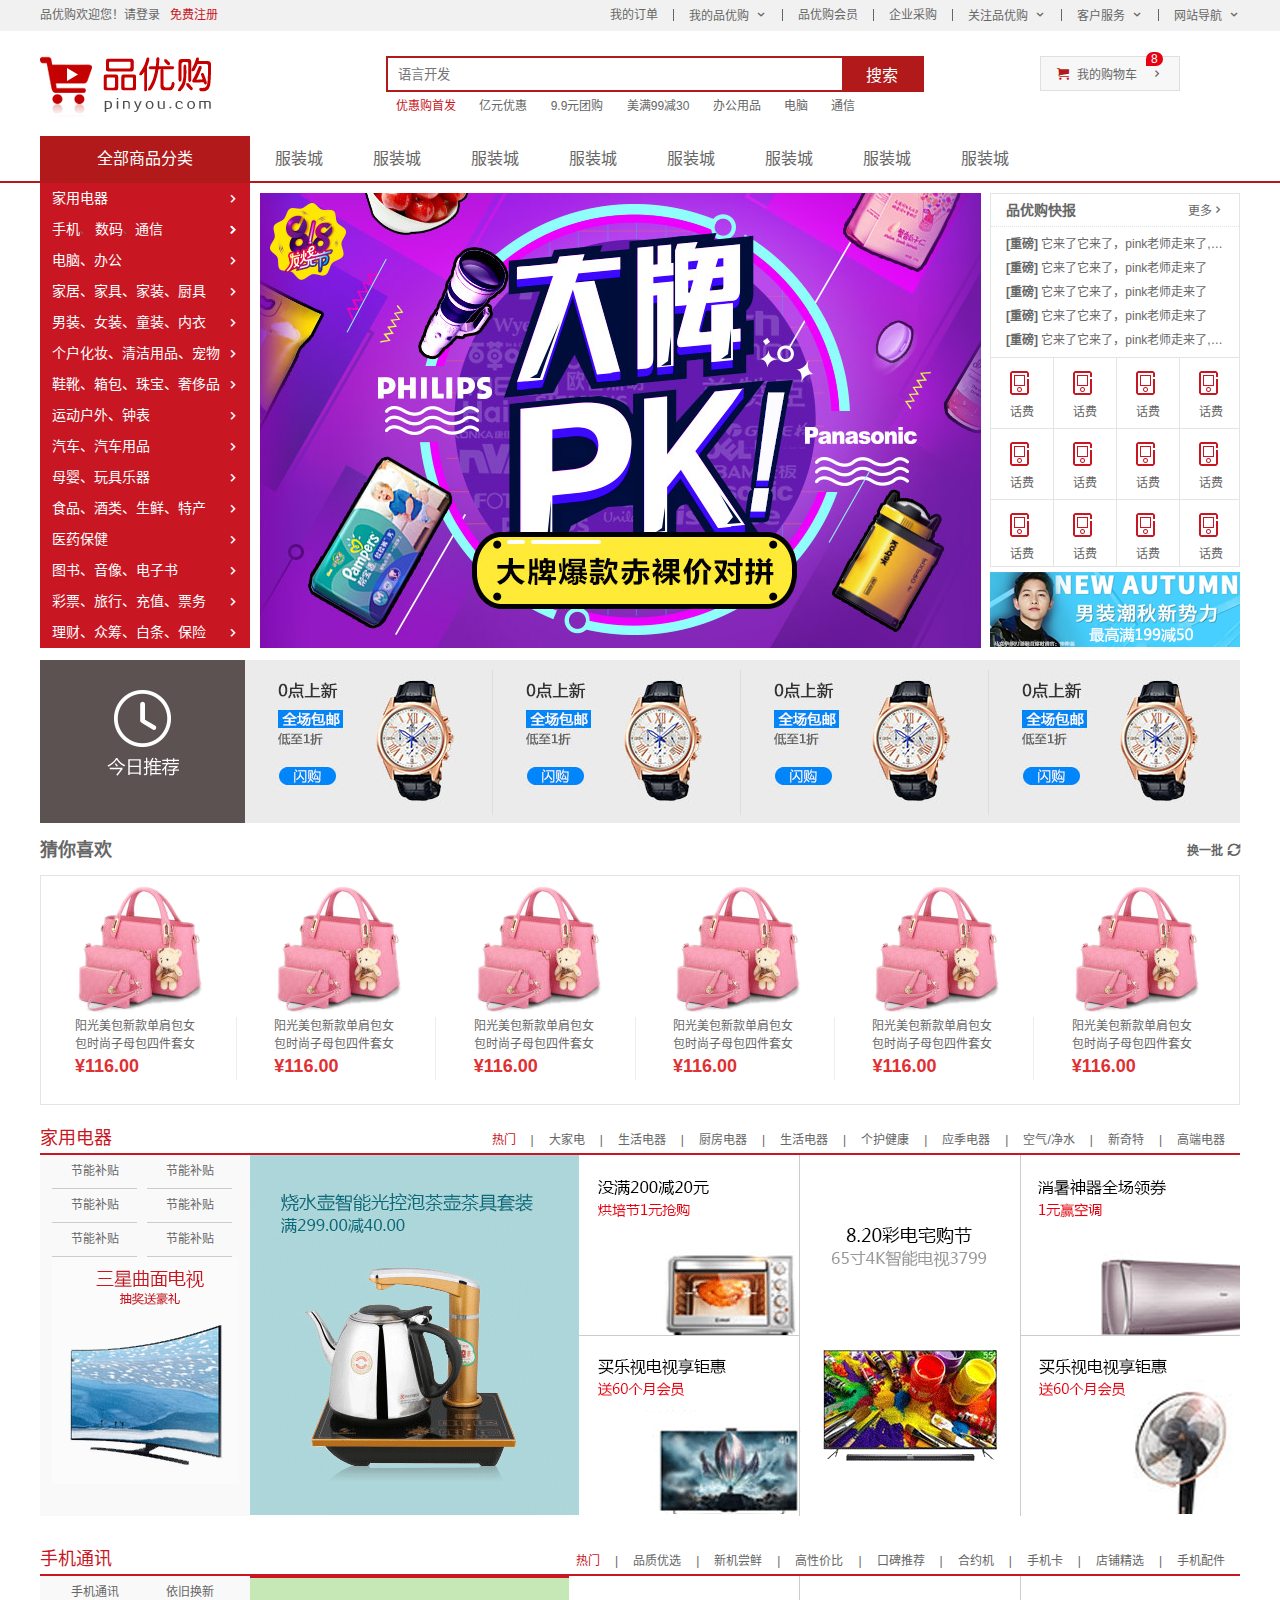
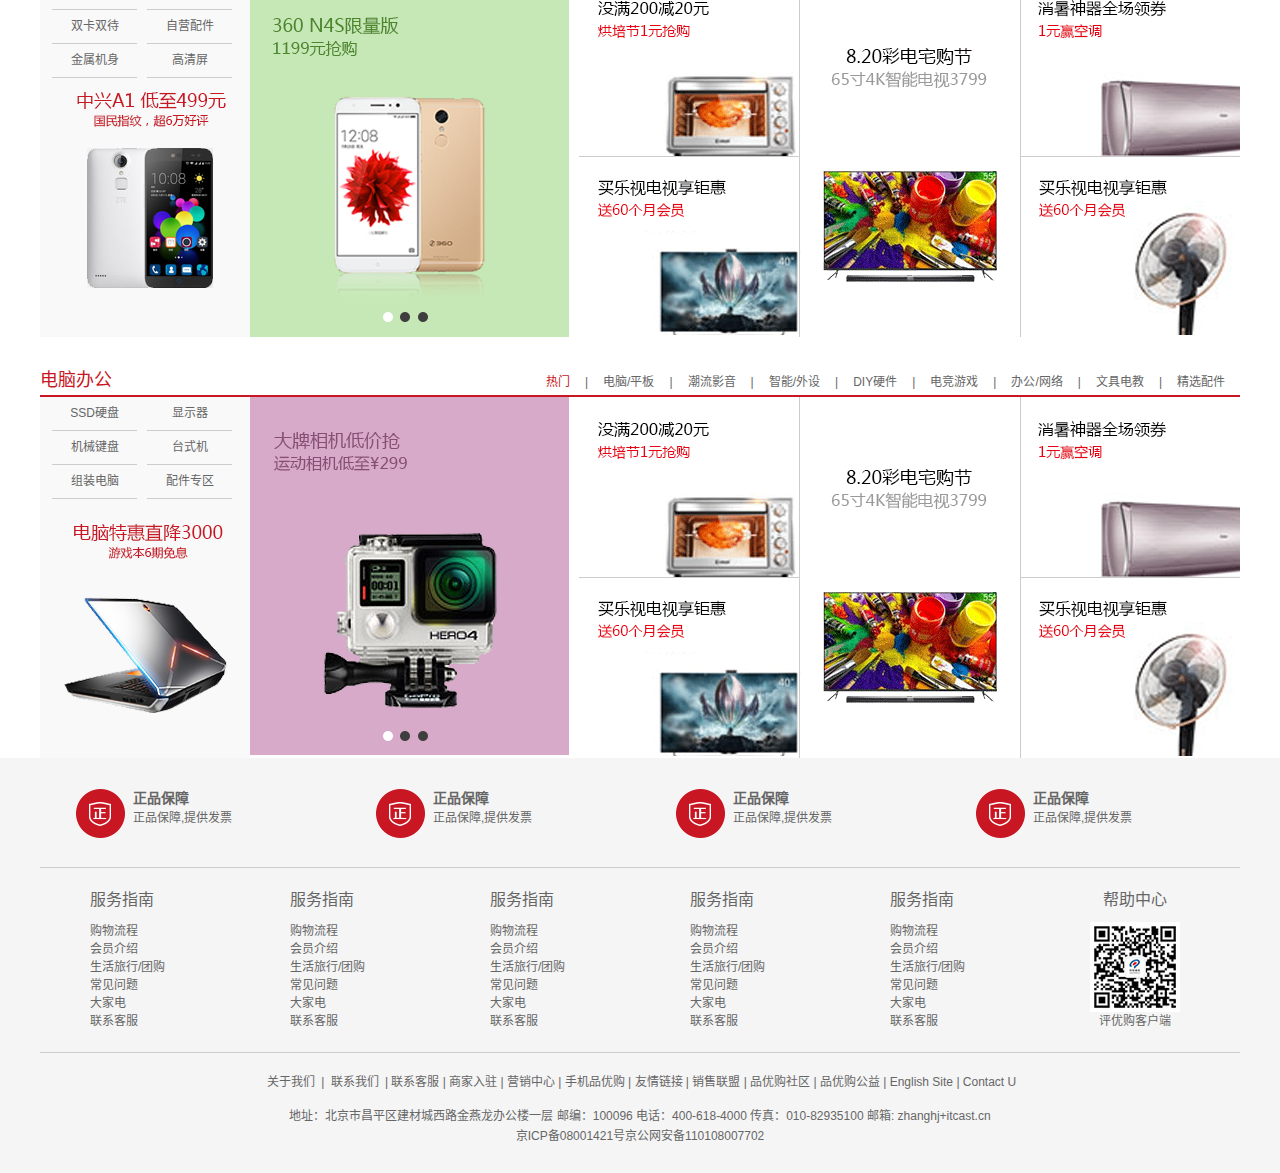
<file: index.html>
<!DOCTYPE html>
<html lang="zh-CN">

<head>
    <meta charset="UTF-8">
    <meta http-equiv="X-UA-Compatible" content="IE=edge">
    <meta name="viewport" content="width=device-width, initial-scale=1.0">
    <title>品优购商城-综合网购首选-正品低价、品质保障、配送及时、轻松购物！</title>
    <!--网站说明-->
    <meta name="description" content="品优购商城-专业的综合网上购物商城,销售家电、数码通讯、电脑、家居百货、服装服饰、母婴、图书、食品等数万个品牌优质商品.便捷、诚信的服务，为您提供愉悦的网上购物体验!" />
    <!--关键字-->
    <meta name="keywords" content="网上购物,网上商城,手机,笔记本,电脑,MP3,CD,VCD,DV,相机,数码,配件,手表,存储卡,京东" />

    <!-- 引入favicon图标 -->
    <link rel="shortcut icon" href="favicon.ico" />
    <!--引入初始化样式文件-->
    <link rel="stylesheet" href="css/base.css">
    <!-- 引入我们公共的样式文件 -->
    <link rel="stylesheet" href="css/common.css">
    <!-- 引入我们index的样式文件 -->
    <link rel="stylesheet" href="css/index.css">
</head>

<body>
    <!-- 快捷导航模块 start -->
    <section class="shortcut">
        <div class="w">
            <div class="fl">
                <ul>
                    <li>品优购欢迎您！</li>
                    <li>
                        <a href="#">请登录</a> &nbsp; <a href="register.html" class="style_red">免费注册</a>
                    </li>
                </ul>
            </div>
            <div class="fr">
                <ul>
                    <li>我的订单</li>
                    <li></li>
                    <li class="arrow-icon">我的品优购</li>
                    <li></li>
                    <li>品优购会员</li>
                    <li></li>
                    <li>企业采购</li>
                    <li></li>
                    <li class="arrow-icon">关注品优购</li>
                    <li></li>
                    <li class="arrow-icon">客户服务</li>
                    <li></li>
                    <li class="arrow-icon">网站导航</li>
                </ul>
            </div>
        </div>
    </section>
    <!-- 快捷导航模块 end -->
    <!--header头部模块制作 start-->
    <div class="header w">
        <!--logo模块-->
        <div class="logo">
            <h1>
                <a href="index.html" title="品优购商城">品优购商城</a>
            </h1>
        </div>
        <!--search搜索模块-->
        <div class="search">
            <input type="search" name="" id="" placeholder="语言开发">
            <button>搜索</button>
        </div>
        <!--hotwords模块-->
        <div class="hotwords">
            <a href="#" class="style_red">优惠购首发</a>
            <a href="#">亿元优惠</a>
            <a href="#">9.9元团购</a>
            <a href="#">美满99减30</a>
            <a href="#">办公用品</a>
            <a href="#">电脑</a>
            <a href="#">通信</a>
        </div>
        <!--shopcar模块-->
        <div class="shopcar">
            我的购物车
            <i class="count">8</i>
        </div>
    </div>
    <!--header头部模块制作 end-->
    <!-- nav模块制作 start -->
    <nav class="nav">
        <div class="w">
            <div class="dropdown">
                <div class="dt">全部商品分类</div>
                <div class="dd">
                    <ul>
                        <li><a href="#">家用电器</a> </li>
                        <li><a href="list.html">手机</a>、 <a href="#">数码</a>、<a href="#">通信</a> </li>
                        <li><a href="#">电脑、办公</a> </li>
                        <li><a href="#">家居、家具、家装、厨具</a> </li>
                        <li><a href="#">男装、女装、童装、内衣</a> </li>
                        <li><a href="#">个户化妆、清洁用品、宠物</a> </li>
                        <li><a href="#">鞋靴、箱包、珠宝、奢侈品</a> </li>
                        <li><a href="#">运动户外、钟表</a> </li>
                        <li><a href="#">汽车、汽车用品</a> </li>
                        <li><a href="#">母婴、玩具乐器</a> </li>
                        <li><a href="#">食品、酒类、生鲜、特产</a> </li>
                        <li><a href="#">医药保健</a> </li>
                        <li><a href="#">图书、音像、电子书</a> </li>
                        <li><a href="#">彩票、旅行、充值、票务</a> </li>
                        <li><a href="#">理财、众筹、白条、保险</a> </li>
                    </ul>
                </div>
            </div>
            <div class="navitems">
                <ul>
                    <li><a href="#">服装城</a></li>
                    <li><a href="#">服装城</a></li>
                    <li><a href="#">服装城</a></li>
                    <li><a href="#">服装城</a></li>
                    <li><a href="#">服装城</a></li>
                    <li><a href="#">服装城</a></li>
                    <li><a href="#">服装城</a></li>
                    <li><a href="#">服装城</a></li>
                </ul>
            </div>
        </div>
    </nav>
    <!-- nav模块制作 end -->
    <!-- 首页专属main模块制作 start -->
    <div class="w">
        <div class="main">
            <div class="focus">
                <ul>
                    <li><img src="upload/focus1.png" alt=""></li>
                </ul>
            </div>
            <div class="newsflash">
                <div class="news">
                    <div class="news-hd">
                        <h5>品优购快报</h5>
                        <a href="#" class="more">更多</a>
                    </div>
                    <div class="news-bd">
                        <ul>
                            <li><a href="#"><strong>[重磅]</strong> 它来了它来了，pink老师走来了, 它是谁？</a></li>
                            <li><a href="#"><strong>[重磅]</strong> 它来了它来了，pink老师走来了</a></li>
                            <li><a href="#"><strong>[重磅]</strong> 它来了它来了，pink老师走来了</a></li>
                            <li><a href="#"><strong>[重磅]</strong> 它来了它来了，pink老师走来了</a></li>
                            <li><a href="#"><strong>[重磅]</strong> 它来了它来了，pink老师走来了, 它是谁？</a></li>
                        </ul>
                    </div>
                </div>
                <div class="lifeservice">
                    <ul>
                        <li>
                            <i></i>
                            <p>话费</p>
                        </li>
                        <li>
                            <i></i>
                            <p>话费</p>
                        </li>
                        <li>
                            <i></i>
                            <p>话费</p>
                        </li>
                        <li>
                            <i></i>
                            <p>话费</p>
                        </li>
                        <li>
                            <i></i>
                            <p>话费</p>
                        </li>
                        <li>
                            <i></i>
                            <p>话费</p>
                        </li>
                        <li>
                            <i></i>
                            <p>话费</p>
                        </li>
                        <li>
                            <i></i>
                            <p>话费</p>
                        </li>
                        <li>
                            <i></i>
                            <p>话费</p>
                        </li>
                        <li>
                            <i></i>
                            <p>话费</p>
                        </li>
                        <li>
                            <i></i>
                            <p>话费</p>
                        </li>
                        <li>
                            <i></i>
                            <p>话费</p>
                        </li>
                    </ul>
                </div>
                <div class="bargain">
                    <img src="upload/bargain.png" alt="">
                </div>
            </div>
        </div>
    </div>
    <!-- 首页专属main模块制作 start -->
    <!-- 推荐模块 start-->
    <div class="w recom">
        <div class="recom_hd">
            <img src="images/recom.png" alt="">
        </div>
        <div class="recom_bd">
            <ul>
                <li><img src="upload/recom_03.jpg" alt=""></li>
                <li><img src="upload/recom_03.jpg" alt=""></li>
                <li><img src="upload/recom_03.jpg" alt=""></li>
                <li><img src="upload/recom_03.jpg" alt=""></li>
            </ul>
        </div>
    </div>
    <!-- 推荐模块 end-->
    <!-- 猜你喜欢模块 start-->
    <div class="w guess">
        <div class="guess_hd">
            <h2>猜你喜欢</h2>
            <a href="#">换一批</a>
        </div>
        <div class="guess_bd">
            <ul>
                <li>
                    <img src="upload/like1.png" alt="">
                    <div class="like_text">
                        阳光美包新款单肩包女 <br> 包时尚子母包四件套女 <br>
                        <span>¥116.00</span>
                    </div>
                </li>
                <li>
                    <img src="upload/like1.png" alt="">
                    <div class="like_text">
                        阳光美包新款单肩包女 <br> 包时尚子母包四件套女 <br>
                        <span>¥116.00</span>
                    </div>
                </li>
                <li>
                    <img src="upload/like1.png" alt="">
                    <div class="like_text">
                        阳光美包新款单肩包女 <br> 包时尚子母包四件套女 <br>
                        <span>¥116.00</span>
                    </div>
                </li>
                <li>
                    <img src="upload/like1.png" alt="">
                    <div class="like_text">
                        阳光美包新款单肩包女 <br> 包时尚子母包四件套女 <br>
                        <span>¥116.00</span>
                    </div>
                </li>
                <li>
                    <img src="upload/like1.png" alt="">
                    <div class="like_text">
                        阳光美包新款单肩包女 <br> 包时尚子母包四件套女 <br>
                        <span>¥116.00</span>
                    </div>
                </li>
                <li>
                    <img src="upload/like1.png" alt="">
                    <div class="like_text">
                        阳光美包新款单肩包女 <br> 包时尚子母包四件套女 <br>
                        <span>¥116.00</span>
                    </div>
                </li>
            </ul>
        </div>
    </div>
    <!-- 猜你喜欢模块 end-->
    <!-- 楼层区域制作start -->
    <div class="floor">
        <!-- 1楼家用电器楼层 -->
        <div class="w jiadian">
            <div class="box_hd">
                <h3>家用电器</h3>
                <div class="tab_list">
                    <ul>
                        <li><a href="#" class="style_red">热门</a>|</li>
                        <li><a href="#">大家电</a>|</li>
                        <li><a href="#">生活电器</a>|</li>
                        <li><a href="#">厨房电器</a>|</li>
                        <li><a href="#">生活电器</a>|</li>
                        <li><a href="#">个护健康</a>|</li>
                        <li><a href="#">应季电器</a>|</li>
                        <li><a href="#">空气/净水</a>|</li>
                        <li><a href="#">新奇特</a>|</li>
                        <li><a href="#"> 高端电器</a></li>
                    </ul>
                </div>
            </div>
            <div class="box_bd">
                <div class="tab_content">
                    <div class="tab_list_item">
                        <div class="col_210">
                            <ul>
                                <li><a href="#">节能补贴</a></li>
                                <li><a href="#">节能补贴</a></li>
                                <li><a href="#">节能补贴</a></li>
                                <li><a href="#">节能补贴</a></li>
                                <li><a href="#">节能补贴</a></li>
                                <li><a href="#">节能补贴</a></li>
                            </ul>
                            <a href="#">
                                <img src="upload/floor-1-1.png" alt="">
                            </a>
                        </div>
                        <div class="col_329">
                            <a href="#">
                                <img src="upload/floor-1-b01.png" alt="">
                            </a>
                        </div>
                        <div class="col_221">
                            <a href="#" class="bb"> <img src="upload/floor-1-2.png" alt=""></a>
                            <a href="#"> <img src="upload/floor-1-3.png" alt=""></a>
                        </div>
                        <div class="col_221">
                            <a href="#"> <img src="upload/floor-1-4.png" alt=""></a>

                        </div>
                        <div class="col_219">
                            <a href="#" class="bb"> <img src="upload/floor-1-5.png" alt=""></a>
                            <a href="#"> <img src="upload/floor-1-6.png" alt=""></a>
                        </div>
                    </div>
                </div>
            </div>
        </div>
        <!-- 2楼手机楼层 -->
        <div class="w shouji">
            <div class="box_hd">
                <h3>手机通讯</h3>
                <div class="tab_list">
                    <ul>
                        <li> <a href="#" class="style_red">热门</a>|</li>
                        <li><a href="#">品质优选</a>|</li>
                        <li><a href="#">新机尝鲜</a>|</li>
                        <li><a href="#">高性价比</a>|</li>
                        <li><a href="#">口碑推荐</a>|</li>
                        <li><a href="#">合约机</a>|</li>
                        <li><a href="#">手机卡</a>|</li>
                        <li><a href="#">店铺精选</a>|</li>
                        <li><a href="#">手机配件</a></li>
                    </ul>
                </div>
            </div>
            <div class="box_bd">
                <div class="tab_content">
                    <div class="tab_list_item">
                        <div class="col_210">
                            <ul>
                                <li><a href="#">手机通讯</a></li>
                                <li><a href="#">依旧换新</a></li>
                                <li><a href="#">双卡双待</a></li>
                                <li><a href="#">自营配件</a></li>
                                <li><a href="#">金属机身</a></li>
                                <li><a href="#">高清屏</a></li>
                            </ul>
                            <a href="#">
                                <img src="upload/floor-2-1.png" alt="">
                            </a>
                        </div>
                        <div class="col_329">
                            <a href="#">
                                <img src="upload/floor-2-b01.png" alt="">
                            </a>
                        </div>
                        <div class="col_221">
                            <a href="#" class="bb"> <img src="upload/floor-1-2.png" alt=""></a>
                            <a href="#"> <img src="upload/floor-1-3.png" alt=""></a>
                        </div>
                        <div class="col_221">
                            <a href="#"> <img src="upload/floor-1-4.png" alt=""></a>

                        </div>
                        <div class="col_219">
                            <a href="#" class="bb"> <img src="upload/floor-1-5.png" alt=""></a>
                            <a href="#"> <img src="upload/floor-1-6.png" alt=""></a>
                        </div>
                    </div>
                </div>
            </div>
        </div>
        <!-- 3电脑楼层 -->
        <div class="w diannao">
            <div class="box_hd">
                <h3>电脑办公</h3>
                <div class="tab_list">
                    <ul>
                        <li> <a href="#" class="style_red">热门</a>|</li>
                        <li><a href="#">电脑/平板</a>|</li>
                        <li><a href="#">潮流影音</a>|</li>
                        <li><a href="#">智能/外设</a>|</li>
                        <li><a href="#">DIY硬件</a>|</li>
                        <li><a href="#">电竞游戏</a>|</li>
                        <li><a href="#">办公/网络</a>|</li>
                        <li><a href="#">文具电教</a>|</li>
                        <li><a href="#">精选配件</a></li>
                    </ul>
                </div>
            </div>
            <div class="box_bd">
                <div class="tab_content">
                    <div class="tab_list_item">
                        <div class="col_210">
                            <ul>
                                <li><a href="#">SSD硬盘</a></li>
                                <li><a href="#">显示器</a></li>
                                <li><a href="#">机械键盘</a></li>
                                <li><a href="#">台式机</a></li>
                                <li><a href="#">组装电脑</a></li>
                                <li><a href="#">配件专区</a></li>
                            </ul>
                            <a href="#">
                                <img src="upload/floor-3-1.png" alt="">
                            </a>
                        </div>
                        <div class="col_329">
                            <a href="#">
                                <img src="upload/floor-3-b01.png" alt="">
                            </a>
                        </div>
                        <div class="col_221">
                            <a href="#" class="bb"> <img src="upload/floor-1-2.png" alt=""></a>
                            <a href="#"> <img src="upload/floor-1-3.png" alt=""></a>
                        </div>
                        <div class="col_221">
                            <a href="#"> <img src="upload/floor-1-4.png" alt=""></a>

                        </div>
                        <div class="col_219">
                            <a href="#" class="bb"> <img src="upload/floor-1-5.png" alt=""></a>
                            <a href="#"> <img src="upload/floor-1-6.png" alt=""></a>
                        </div>
                    </div>
                </div>
            </div>
        </div>
    </div>
    <!-- 楼层区域制作end -->
    <!--底部模块制作 start-->
    <div class="footer">
        <div class="w">
            <div class="mod_service">
                <ul>
                    <li>
                        <h5></h5>
                        <div class="service_txt">
                            <h4>正品保障</h4>
                            <p>正品保障,提供发票</p>
                        </div>
                    </li>
                    <li>
                        <h5></h5>
                        <div class="service_txt">
                            <h4>正品保障</h4>
                            <p>正品保障,提供发票</p>
                        </div>
                    </li>
                    <li>
                        <h5></h5>
                        <div class="service_txt">
                            <h4>正品保障</h4>
                            <p>正品保障,提供发票</p>
                        </div>
                    </li>
                    <li>
                        <h5></h5>
                        <div class="service_txt">
                            <h4>正品保障</h4>
                            <p>正品保障,提供发票</p>
                        </div>
                    </li>
                </ul>
            </div>
            <div class="mod_help">
                <dl>
                    <dt>服务指南</dt>
                    <dd><a href="#">购物流程</a></dd>
                    <dd><a href="#">会员介绍</a></dd>
                    <dd><a href="#">生活旅行/团购</a></dd>
                    <dd><a href="#">常见问题</a></dd>
                    <dd><a href="#">大家电</a></dd>
                    <dd><a href="#">联系客服</a></dd>
                </dl>
                <dl>
                    <dt>服务指南</dt>
                    <dd><a href="#">购物流程</a></dd>
                    <dd><a href="#">会员介绍</a></dd>
                    <dd><a href="#">生活旅行/团购</a></dd>
                    <dd><a href="#">常见问题</a></dd>
                    <dd><a href="#">大家电</a></dd>
                    <dd><a href="#">联系客服</a></dd>
                </dl>
                <dl>
                    <dt>服务指南</dt>
                    <dd><a href="#">购物流程</a></dd>
                    <dd><a href="#">会员介绍</a></dd>
                    <dd><a href="#">生活旅行/团购</a></dd>
                    <dd><a href="#">常见问题</a></dd>
                    <dd><a href="#">大家电</a></dd>
                    <dd><a href="#">联系客服</a></dd>
                </dl>
                <dl>
                    <dt>服务指南</dt>
                    <dd><a href="#">购物流程</a></dd>
                    <dd><a href="#">会员介绍</a></dd>
                    <dd><a href="#">生活旅行/团购</a></dd>
                    <dd><a href="#">常见问题</a></dd>
                    <dd><a href="#">大家电</a></dd>
                    <dd><a href="#">联系客服</a></dd>
                </dl>
                <dl>
                    <dt>服务指南</dt>
                    <dd><a href="#">购物流程</a></dd>
                    <dd><a href="#">会员介绍</a></dd>
                    <dd><a href="#">生活旅行/团购</a></dd>
                    <dd><a href="#">常见问题</a></dd>
                    <dd><a href="#">大家电</a></dd>
                    <dd><a href="#">联系客服</a></dd>
                </dl>
                <dl>
                    <dt>帮助中心</dt>
                    <dd><img src="images/wx_cz.jpg" alt="">评优购客户端</dd>
                </dl>
            </div>
            <div class="mod_copyright">
                <div class="links">
                    <a href="#">关于我们</a> | <a href="#">联系我们</a> | 联系客服 | 商家入驻 | 营销中心 | 手机品优购 | 友情链接 | 销售联盟 | 品优购社区 | 品优购公益 | English Site | Contact U
                </div>
                <div class="copyright">
                    地址：北京市昌平区建材城西路金燕龙办公楼一层 邮编：100096 电话：400-618-4000 传真：010-82935100 邮箱: zhanghj+itcast.cn <br> 京ICP备08001421号京公网安备110108007702
                </div>
            </div>
        </div>
    </div>
    <!--底部模块制作 start-->
</body>

</html>
</file>
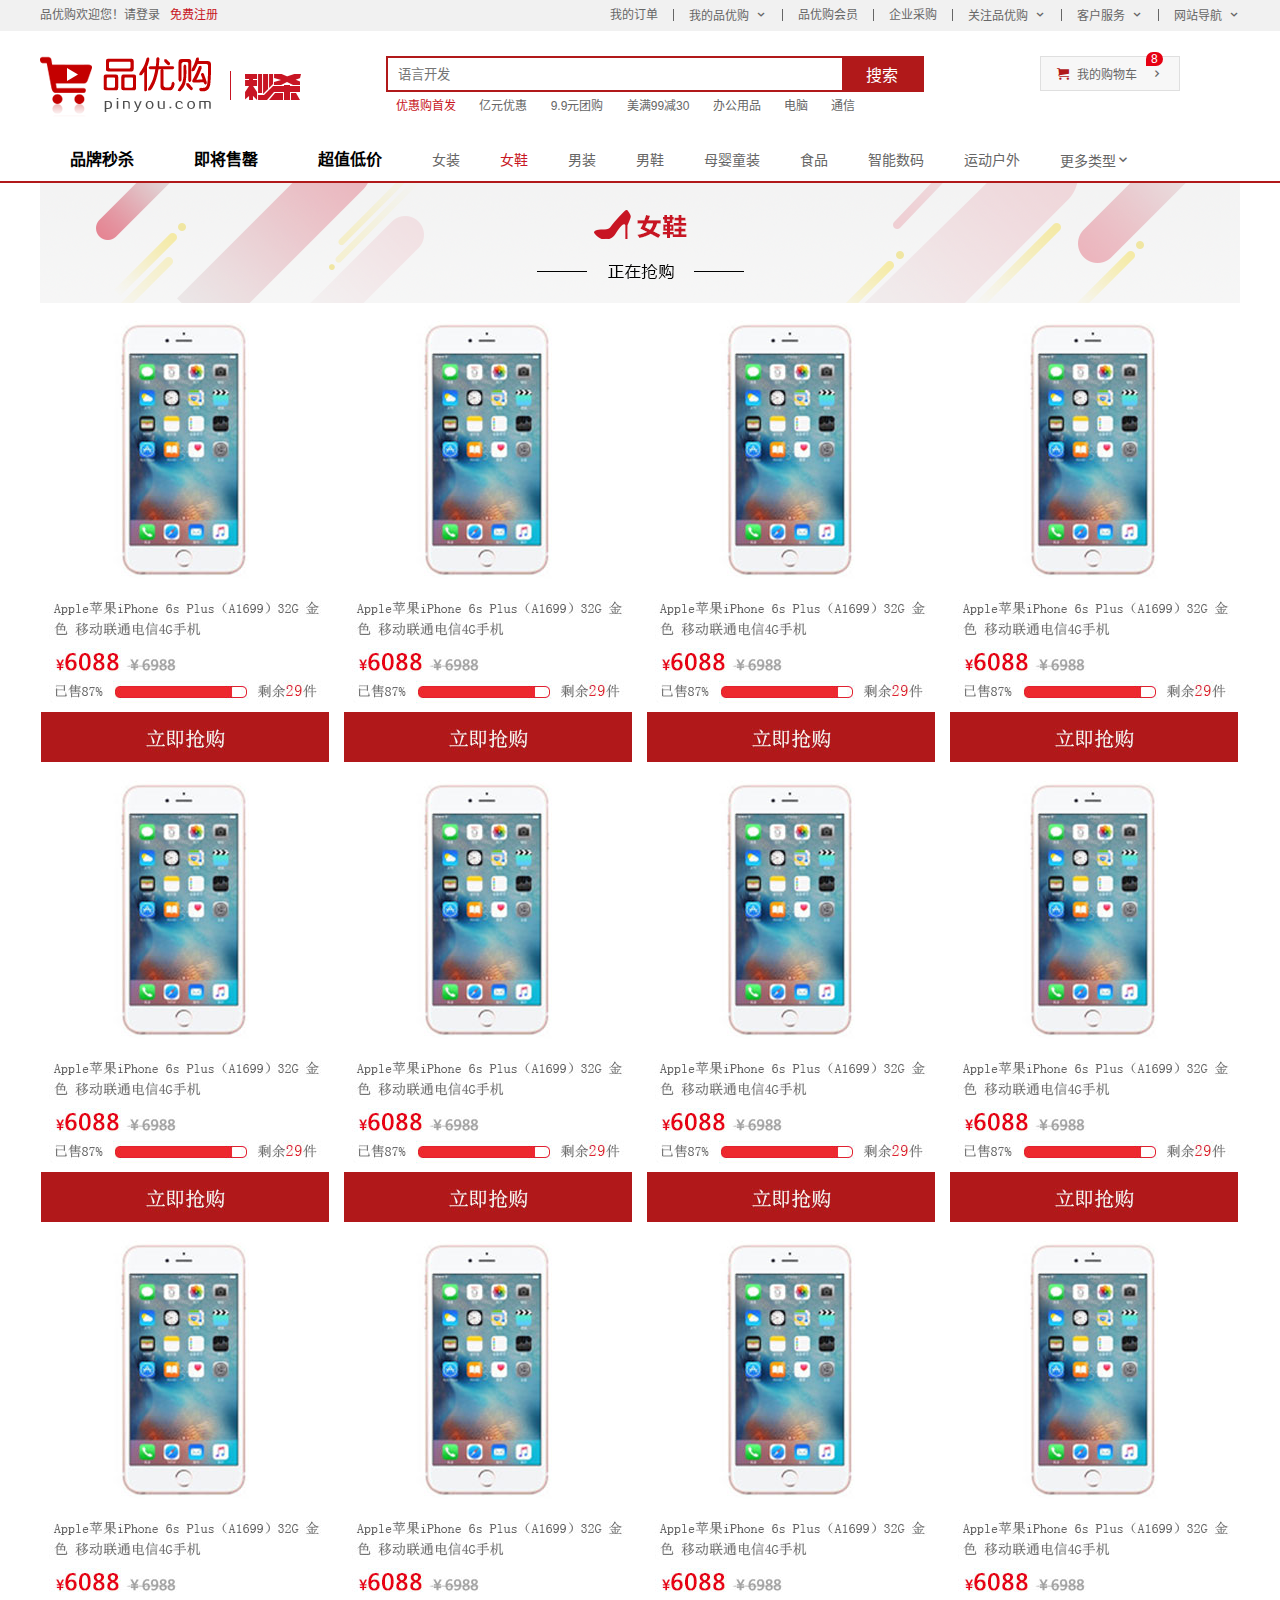
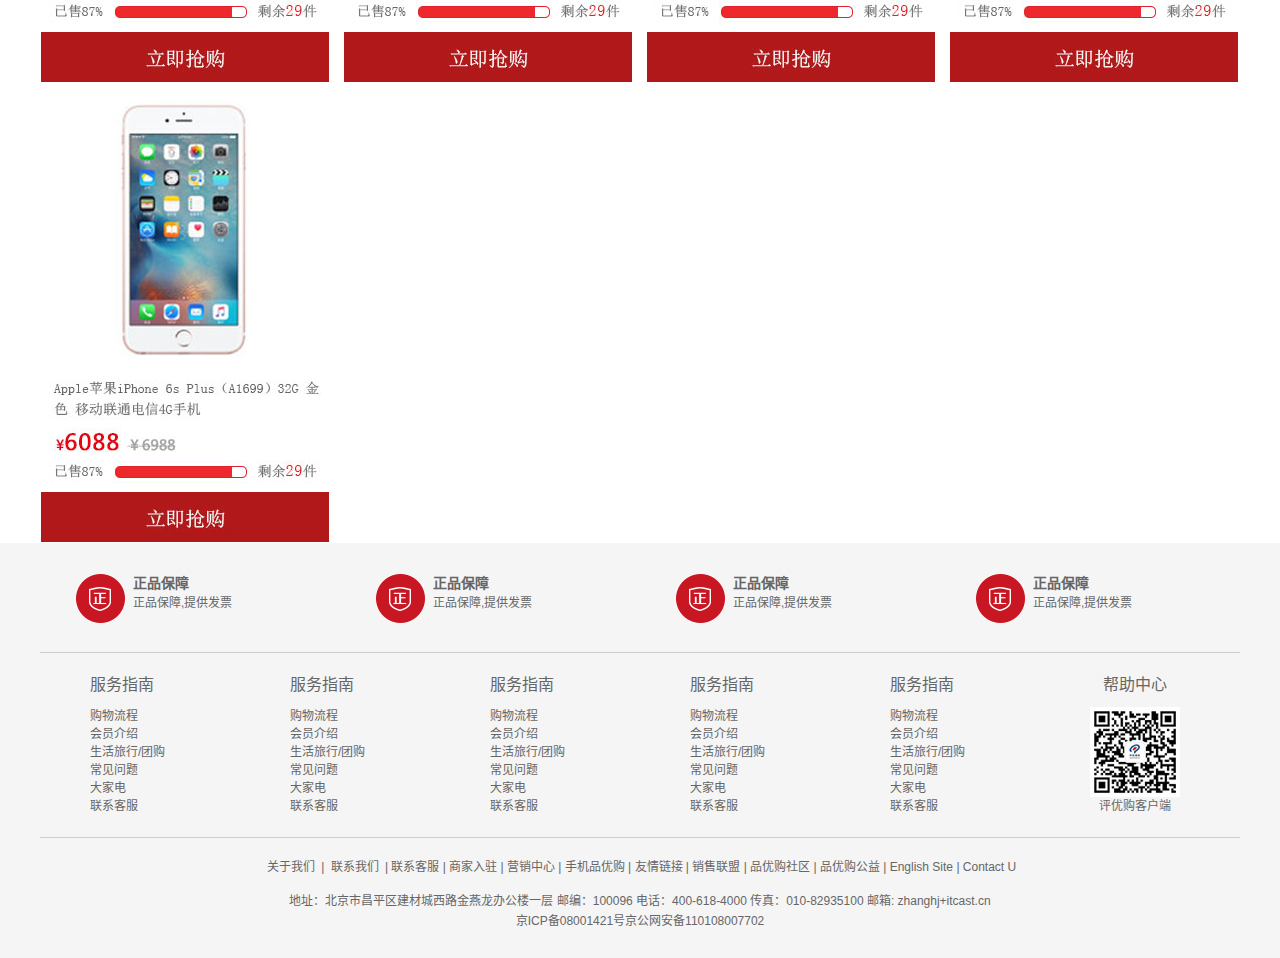
<file: list.html>
<!DOCTYPE html>
<html lang="zh-CN">

<head>
    <meta charset="UTF-8">
    <meta http-equiv="X-UA-Compatible" content="IE=edge">
    <meta name="viewport" content="width=device-width, initial-scale=1.0">
    <title>品优购商城-综合网购首选-正品低价、品质保障、配送及时、轻松购物！</title>
    <!--网站说明-->
    <meta name="description" content="品优购商城-专业的综合网上购物商城,销售家电、数码通讯、电脑、家居百货、服装服饰、母婴、图书、食品等数万个品牌优质商品.便捷、诚信的服务，为您提供愉悦的网上购物体验!" />
    <!--关键字-->
    <meta name="keywords" content="网上购物,网上商城,手机,笔记本,电脑,MP3,CD,VCD,DV,相机,数码,配件,手表,存储卡,京东" />

    <!-- 引入favicon图标 -->
    <link rel="shortcut icon" href="favicon.ico" />
    <!--引入初始化样式文件-->
    <link rel="stylesheet" href="css/base.css">
    <!-- 引入我们公共的样式文件 -->
    <link rel="stylesheet" href="css/common.css">
    <!-- 引入我们list的样式文件 -->
    <link rel="stylesheet" href="css/list.css">
</head>

<body>
    <!-- 快捷导航模块 start -->
    <section class="shortcut">
        <div class="w">
            <div class="fl">
                <ul>
                    <li>品优购欢迎您！</li>
                    <li>
                        <a href="#">请登录</a> &nbsp; <a href="#" class="style_red">免费注册</a>
                    </li>
                </ul>
            </div>
            <div class="fr">
                <ul>
                    <li>我的订单</li>
                    <li></li>
                    <li class="arrow-icon">我的品优购</li>
                    <li></li>
                    <li>品优购会员</li>
                    <li></li>
                    <li>企业采购</li>
                    <li></li>
                    <li class="arrow-icon">关注品优购</li>
                    <li></li>
                    <li class="arrow-icon">客户服务</li>
                    <li></li>
                    <li class="arrow-icon">网站导航</li>
                </ul>
            </div>
        </div>
    </section>
    <!-- 快捷导航模块 end -->
    <!--header头部模块制作 start-->
    <div class="header w">
        <!--logo模块-->
        <div class="logo">
            <h1>
                <a href="index.html" title="品优购商城">品优购商城</a>
            </h1>
        </div>
        <!-- 列表秒杀模块-->
        <div class="sk">
            <img src="images/sk.png" alt="">
        </div>
        <!--search搜索模块-->
        <div class="search">
            <input type="search" name="" id="" placeholder="语言开发">
            <button>搜索</button>
        </div>
        <!--hotwords模块-->
        <div class="hotwords">
            <a href="#" class="style_red">优惠购首发</a>
            <a href="#">亿元优惠</a>
            <a href="#">9.9元团购</a>
            <a href="#">美满99减30</a>
            <a href="#">办公用品</a>
            <a href="#">电脑</a>
            <a href="#">通信</a>
        </div>
        <!--shopcar模块-->
        <div class="shopcar">
            我的购物车
            <i class="count">8</i>
        </div>
    </div>
    <!--header头部模块制作 end-->
    <!-- nav模块制作 start -->
    <nav class="nav">
        <div class="w">
            <div class="sk_list">
                <ul>
                    <li><a href="#">品牌秒杀</a></li>
                    <li><a href="#">即将售罄</a></li>
                    <li><a href="#">超值低价</a></li>
                </ul>
            </div>
            <div class="sk_con">
                <ul>
                    <li><a href="#">女装</a></li>
                    <li><a href="#" class="style_red">女鞋</a></li>
                    <li><a href="#">男装</a></li>
                    <li><a href="#">男鞋</a></li>
                    <li><a href="#">母婴童装</a></li>
                    <li><a href="#">食品</a></li>
                    <li><a href="#">智能数码</a></li>
                    <li><a href="#">运动户外</a></li>
                    <li><a href="#">更多类型</a></li>
                </ul>
            </div>
        </div>
    </nav>
    <!-- nav模块制作 end -->
    <!-- 列表页模块 start-->
    <div class="w sk_container">
        <div class="sk_hd"><img src="upload/bg_03.png" alt=""></div>
        <div class="sk_bd">
            <ul class="clearfix">
                <li><img src="upload/list.jpg" alt=""></li>
                <li><img src="upload/list.jpg" alt=""></li>
                <li><img src="upload/list.jpg" alt=""></li>
                <li><img src="upload/list.jpg" alt=""></li>
                <li><img src="upload/list.jpg" alt=""></li>
                <li><img src="upload/list.jpg" alt=""></li>
                <li><img src="upload/list.jpg" alt=""></li>
                <li><img src="upload/list.jpg" alt=""></li>
                <li><img src="upload/list.jpg" alt=""></li>
                <li><img src="upload/list.jpg" alt=""></li>
                <li><img src="upload/list.jpg" alt=""></li>
                <li><img src="upload/list.jpg" alt=""></li>
                <li><img src="upload/list.jpg" alt=""></li>
            </ul>
        </div>
    </div>
    <!-- 列表页模块 start-->
    <!--底部模块制作 start-->
    <div class="footer">
        <div class="w">
            <div class="mod_service">
                <ul>
                    <li>
                        <h5></h5>
                        <div class="service_txt">
                            <h4>正品保障</h4>
                            <p>正品保障,提供发票</p>
                        </div>
                    </li>
                    <li>
                        <h5></h5>
                        <div class="service_txt">
                            <h4>正品保障</h4>
                            <p>正品保障,提供发票</p>
                        </div>
                    </li>
                    <li>
                        <h5></h5>
                        <div class="service_txt">
                            <h4>正品保障</h4>
                            <p>正品保障,提供发票</p>
                        </div>
                    </li>
                    <li>
                        <h5></h5>
                        <div class="service_txt">
                            <h4>正品保障</h4>
                            <p>正品保障,提供发票</p>
                        </div>
                    </li>
                </ul>
            </div>
            <div class="mod_help">
                <dl>
                    <dt>服务指南</dt>
                    <dd><a href="#">购物流程</a></dd>
                    <dd><a href="#">会员介绍</a></dd>
                    <dd><a href="#">生活旅行/团购</a></dd>
                    <dd><a href="#">常见问题</a></dd>
                    <dd><a href="#">大家电</a></dd>
                    <dd><a href="#">联系客服</a></dd>
                </dl>
                <dl>
                    <dt>服务指南</dt>
                    <dd><a href="#">购物流程</a></dd>
                    <dd><a href="#">会员介绍</a></dd>
                    <dd><a href="#">生活旅行/团购</a></dd>
                    <dd><a href="#">常见问题</a></dd>
                    <dd><a href="#">大家电</a></dd>
                    <dd><a href="#">联系客服</a></dd>
                </dl>
                <dl>
                    <dt>服务指南</dt>
                    <dd><a href="#">购物流程</a></dd>
                    <dd><a href="#">会员介绍</a></dd>
                    <dd><a href="#">生活旅行/团购</a></dd>
                    <dd><a href="#">常见问题</a></dd>
                    <dd><a href="#">大家电</a></dd>
                    <dd><a href="#">联系客服</a></dd>
                </dl>
                <dl>
                    <dt>服务指南</dt>
                    <dd><a href="#">购物流程</a></dd>
                    <dd><a href="#">会员介绍</a></dd>
                    <dd><a href="#">生活旅行/团购</a></dd>
                    <dd><a href="#">常见问题</a></dd>
                    <dd><a href="#">大家电</a></dd>
                    <dd><a href="#">联系客服</a></dd>
                </dl>
                <dl>
                    <dt>服务指南</dt>
                    <dd><a href="#">购物流程</a></dd>
                    <dd><a href="#">会员介绍</a></dd>
                    <dd><a href="#">生活旅行/团购</a></dd>
                    <dd><a href="#">常见问题</a></dd>
                    <dd><a href="#">大家电</a></dd>
                    <dd><a href="#">联系客服</a></dd>
                </dl>
                <dl>
                    <dt>帮助中心</dt>
                    <dd><img src="images/wx_cz.jpg" alt="">评优购客户端</dd>
                </dl>
            </div>
            <div class="mod_copyright">
                <div class="links">
                    <a href="#">关于我们</a> | <a href="#">联系我们</a> | 联系客服 | 商家入驻 | 营销中心 | 手机品优购 | 友情链接 | 销售联盟 | 品优购社区 | 品优购公益 | English Site | Contact U
                </div>
                <div class="copyright">
                    地址：北京市昌平区建材城西路金燕龙办公楼一层 邮编：100096 电话：400-618-4000 传真：010-82935100 邮箱: zhanghj+itcast.cn <br> 京ICP备08001421号京公网安备110108007702
                </div>
            </div>
        </div>
    </div>
    <!--底部模块制作 start-->
</body>

</html>
</file>
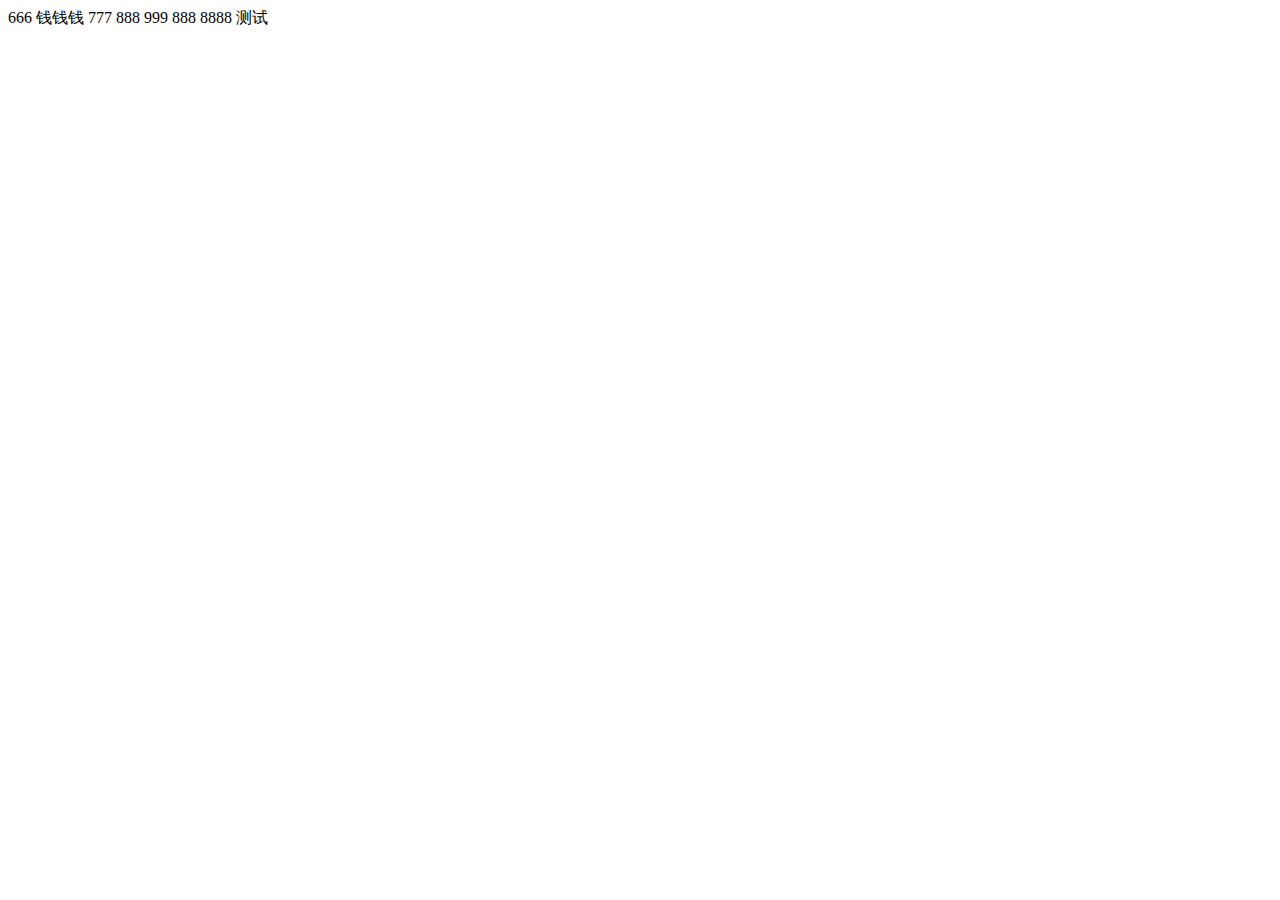
<file: main.html>
<!DOCTYPE html>
<html lang="en">

<head>
    <meta charset="UTF-8">
    <meta http-equiv="X-UA-Compatible" content="IE=edge">
    <meta name="viewport" content="width=device-width, initial-scale=1.0">
    <title>Document</title>
</head>

<body>
    666 钱钱钱 777 888 999 888 8888 测试

</body>

</html>
</file>
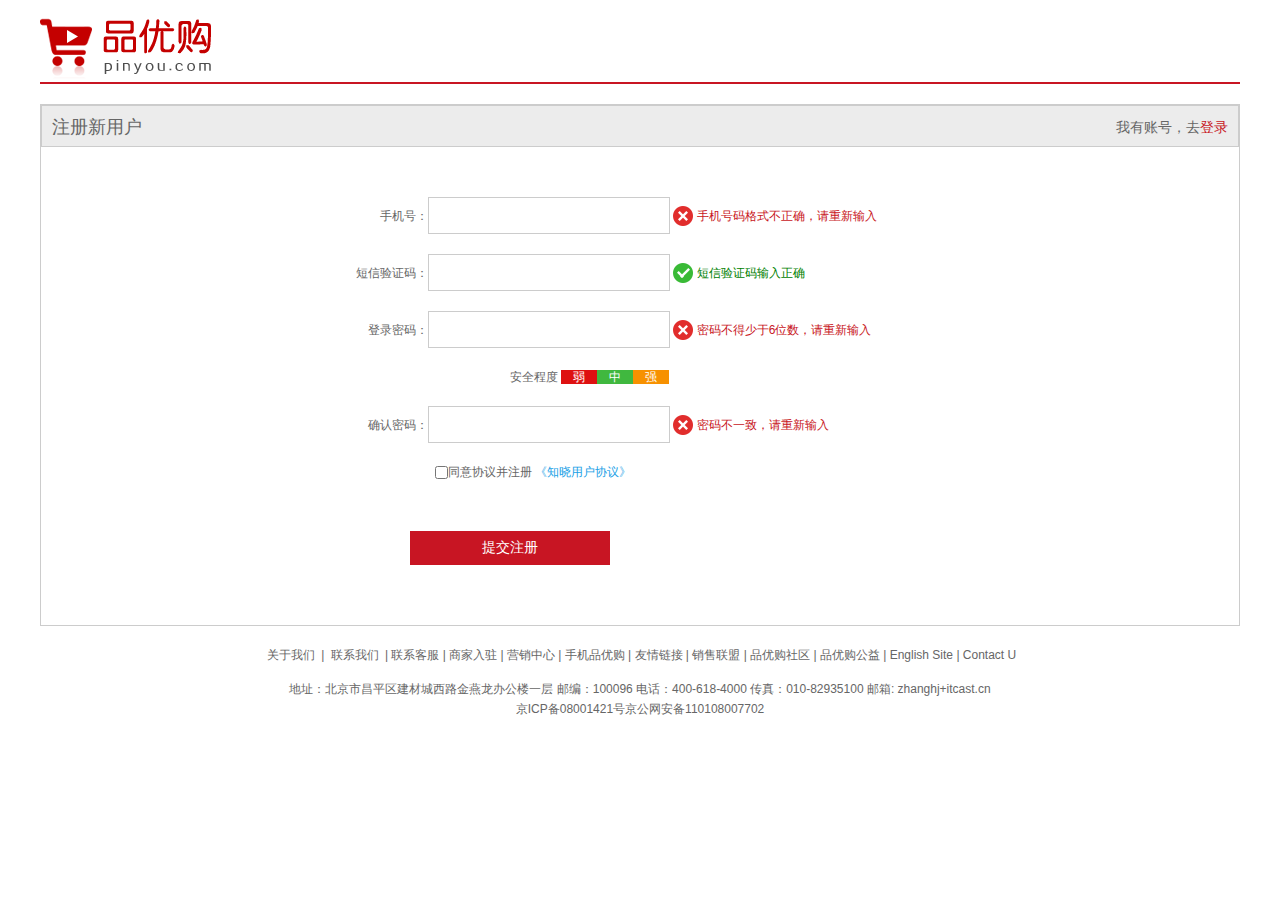
<file: register.html>
<!DOCTYPE html>
<html lang="en">

<head>
    <meta charset="UTF-8">
    <meta http-equiv="X-UA-Compatible" content="IE=edge">
    <meta name="viewport" content="width=device-width, initial-scale=1.0">
    <title>个人注册</title>

    <!-- 引入favicon图标 -->
    <link rel="shortcut icon" href="favicon.ico" />
    <!--引入初始化样式文件-->
    <link rel="stylesheet" href="css/base.css">
    <!--引入register样式文件-->
    <link rel="stylesheet" href="css/register.css">
</head>

<body>
    <div class="w">
        <div class="header">
            <div class="logo">
                <a href="index.html"><img src="images/logo.png" alt=""></a>
            </div>
        </div>
        <div class="registerarea">
            <h3>注册新用户
                <div class="login">我有账号，去<a href="#">登录</a></div>
            </h3>
            <div class="reg_form">
                <form action="">
                    <ul>
                        <li><label for="">手机号：</label><input type="text" class="inp">
                            <span class="error"><i class="error_icon"></i> 手机号码格式不正确，请重新输入</span></li>
                        <li><label for="">短信验证码：</label><input type="text" class="inp">
                            <span class="success"><i class="success_icon"></i> 短信验证码输入正确</span></li>
                        <li><label for="">登录密码：</label><input type="text" class="inp">
                            <span class="error"><i class="error_icon"></i> 密码不得少于6位数，请重新输入</span></li>
                        <li class="safe">安全程度 <em class="ruo">弱</em><em class="zhong">中</em><em class="qiang">强</em></li>
                        <li><label for="">确认密码：</label><input type="text" class="inp">
                            <span class="error"><i class="error_icon"></i> 密码不一致，请重新输入</span></li>
                        <li class="agree"><input type="checkbox" name="" id="">同意协议并注册
                            <a href="#">《知晓用户协议》</a></li>
                        <li><input type="submit" value="提交注册" class="btn"></li>
                    </ul>
                </form>
            </div>
        </div>
        <div class="footer">
            <div class="mod_copyright">
                <div class="links">
                    <a href="#">关于我们</a> | <a href="#">联系我们</a> | 联系客服 | 商家入驻 | 营销中心 | 手机品优购 | 友情链接 | 销售联盟 | 品优购社区 | 品优购公益 | English Site | Contact U
                </div>
                <div class="copyright">
                    地址：北京市昌平区建材城西路金燕龙办公楼一层 邮编：100096 电话：400-618-4000 传真：010-82935100 邮箱: zhanghj+itcast.cn <br> 京ICP备08001421号京公网安备110108007702
                </div>
            </div>
        </div>
    </div>
</body>

</html>
</file>
<file: css/base.css>
/* 把我们所有标签的内外边距清零 */

* {
    margin: 0;
    padding: 0;
    /*css3盒子模型*/
    box-sizing: border-box;
}


/* em 和 i 斜体的文字不倾斜 */

em,
i {
    font-style: normal
}


/* 去掉li 的小圆点 */

li {
    list-style: none
}

img {
    /* border 0 照顾低版本浏览器 如果 图片外面包含了链接会有边框的问题 */
    border: 0;
    /* 取消图片底侧有空白缝隙的问题 */
    vertical-align: middle
}

button {
    /* 当我们鼠标经过button 按钮的时候，鼠标变成小手 */
    cursor: pointer
}

a {
    color: #666;
    text-decoration: none
}

a:hover {
    color: #c81623
}

button,
input {
    /* "\5B8B\4F53" 就是宋体的意思 这样浏览器兼容性比较好 */
    font-family: Microsoft YaHei, Heiti SC, tahoma, arial, Hiragino Sans GB, "\5B8B\4F53", sans-serif;
    /* 默认有灰色边框我们需要手动去掉 */
    border: 0;
    outline: none;
}

body {
    /* CSS3 抗锯齿形 让文字显示的更加清晰 */
    -webkit-font-smoothing: antialiased;
    background-color: #fff;
    font: 12px/1.5 Microsoft YaHei, Heiti SC, tahoma, arial, Hiragino Sans GB, "\5B8B\4F53", sans-serif;
    color: #666
}

.hide,
.none {
    display: none
}


/* 清除浮动 */

.clearfix:after {
    visibility: hidden;
    clear: both;
    display: block;
    content: ".";
    height: 0
}

.clearfix {
    *zoom: 1
}
</file>
<file: css/common.css>
/* 声明字体图标 这里一定要注意路径的变化 */

@font-face {
    font-family: 'icomoon';
    src: url('../fonts/icomoon.eot?tomleg');
    src: url('../fonts/icomoon.eot?tomleg#iefix') format('embedded-opentype'), url('../fonts/icomoon.ttf?tomleg') format('truetype'), url('../fonts/icomoon.woff?tomleg') format('woff'), url('../fonts/icomoon.svg?tomleg#icomoon') format('svg');
    font-weight: normal;
    font-style: normal;
    font-display: block;
}


/*版心*/

.w {
    width: 1200px;
    margin: 0 auto;
}

.fl {
    float: left;
}

.fr {
    float: right;
}

.style_red {
    color: #c81623;
}


/*快捷导航模块*/

.shortcut {
    height: 31px;
    line-height: 31px;
    background-color: #f1f1f1;
}

.shortcut ul li {
    float: left;
}

.shortcut .fr ul li:nth-child(even) {
    width: 1px;
    height: 12px;
    background-color: #666;
    margin: 9px 15px 0;
}

.arrow-icon::after {
    content: '\e91e';
    font-family: 'icomoon';
    margin-left: 6px;
}


/*header头部模块*/

.header {
    position: relative;
    height: 105px;
}

.logo {
    position: absolute;
    top: 25px;
    width: 171px;
    height: 61px;
}

.logo a {
    display: block;
    width: 171px;
    height: 61px;
    background: url(../images/logo.png) no-repeat;
    /* font-size: 0;京东的做法*/
    /* 淘宝的做法让文字隐藏 */
    text-indent: -9999px;
    overflow: hidden;
}

.search {
    position: absolute;
    left: 346px;
    top: 25px;
    width: 538px;
    height: 36px;
    border: 2px solid #b1191a;
}

.search input {
    float: left;
    width: 454px;
    height: 32px;
    padding-left: 10px;
}

.search button {
    float: left;
    width: 80px;
    height: 32px;
    background-color: #b1191a;
    font-size: 16px;
    color: #fff;
}

.hotwords {
    position: absolute;
    top: 66px;
    left: 346px;
}

.hotwords a {
    margin: 0 10px;
}

.shopcar {
    position: absolute;
    right: 60px;
    top: 25px;
    width: 140px;
    height: 35px;
    line-height: 35px;
    text-align: center;
    border: 1px solid #dfdfdf;
    background-color: #f7f7f7;
}

.shopcar::before {
    content: '\e93a';
    font-family: 'icomoon';
    margin-right: 5px;
    color: #b1191a;
}

.shopcar::after {
    content: '\e920';
    font-family: 'icomoon';
    margin-left: 10px;
}

.count {
    position: absolute;
    top: -5px;
    left: 105px;
    height: 14px;
    line-height: 14px;
    color: #fff;
    background-color: #e60012;
    padding: 0 5px;
    border-radius: 7px 7px 7px 0;
}


/* nav模块制作 */

.nav {
    height: 47px;
    border-bottom: 2px solid #b1191a;
}

.nav .dropdown {
    float: left;
    width: 210px;
    height: 45px;
    background-color: #b1191a;
}

.nav .navitems {
    float: left;
}

.dropdown .dt {
    width: 100%;
    height: 100%;
    color: #fff;
    text-align: center;
    line-height: 45px;
    font-size: 16px;
}

.dropdown .dd {
    display: block;
    width: 210px;
    height: 465px;
    background-color: #c81623;
    margin-top: 2px;
}

.dropdown .dd ul li {
    position: relative;
    height: 31px;
    line-height: 31px;
    margin-left: 2px;
    padding-left: 10px;
}

.dropdown .dd ul li a::after {
    position: absolute;
    top: 1px;
    right: 10px;
    color: #fff;
    font-family: 'icomoon';
    content: '\e920';
    font-size: 14px;
}

.dropdown .dd ul li a {
    font-size: 14px;
    color: #fff;
}

.dropdown .dd ul li:hover {
    background-color: #fff;
}

.dropdown .dd ul li:hover a {
    color: #c81623;
}

.dropdown .dd ul li:hover a::after {
    color: #c81623;
}

.navitems ul li {
    float: left;
}

.navitems ul li a {
    display: block;
    height: 45px;
    line-height: 45px;
    font-size: 16px;
    padding: 0 25px;
}


/*footer模块*/

.footer {
    height: 415px;
    background-color: #f5f5f5;
    padding-top: 30px;
}

.mod_service {
    height: 80px;
    border-bottom: 1px solid #ccc;
}

.mod_service ul li {
    float: left;
    width: 300px;
    height: 50px;
    padding-left: 35px;
}

.mod_service ul li h5 {
    float: left;
    width: 50px;
    height: 50px;
    background: url(../images/icons.png) no-repeat -252px -2px;
    margin-right: 8px;
}

.service_txt h4 {
    font-size: 14px;
}

.service_txt p {
    font-size: 12px;
}

.mod_help {
    height: 185px;
    border-bottom: 1px solid #ccc;
    padding-top: 20px;
    padding-left: 50px;
}

.mod_help dl {
    float: left;
    width: 200px;
}

.mod_help dl:last-child {
    width: 90px;
    text-align: center;
}

.mod_help dl dt {
    font-size: 16px;
    margin-bottom: 10px;
}

.mod_copyright {
    text-align: center;
    padding-top: 20px;
}

.links {
    margin-bottom: 15px;
}

.links a {
    margin: 0 3px;
}

.copyright {
    line-height: 20px;
}
</file>
<file: css/index.css>
.main {
    width: 980px;
    height: 455px;
    margin-left: 220px;
    margin-top: 10px;
}

.focus {
    float: left;
    width: 721px;
    height: 455px;
    background-color: purple;
}

.newsflash {
    float: right;
    height: 455px;
    width: 250px;
}

.news {
    height: 165px;
    border: 1px solid #e4e4e4;
}

.news-hd {
    height: 33px;
    line-height: 33px;
    border-bottom: 1px dotted #e4e4e4;
    padding: 0 15px;
}

.news-hd h5 {
    float: left;
    font-size: 14px;
}

.news-hd .more {
    float: right;
}

.news-hd .more::after {
    font-family: 'icomoon';
    content: '\e920';
}

.news-bd {
    padding: 5px 15px 0;
}

.news-bd ul li {
    height: 24px;
    line-height: 24px;
    overflow: hidden;
    white-space: nowrap;
    text-overflow: ellipsis;
}

.lifeservice {
    overflow: hidden;
    height: 209px;
    /* background-color: purple; */
    border: 1px solid #e4e4e4;
    border-top: 0;
}

.lifeservice ul {
    width: 252px;
}

.lifeservice ul li {
    float: left;
    width: 63px;
    height: 71px;
    border-right: 1px solid #e4e4e4;
    border-bottom: 1px solid #e4e4e4;
    text-align: center;
}

.lifeservice ul li i {
    display: inline-block;
    width: 24px;
    height: 28px;
    background-color: pink;
    margin-top: 12px;
    background: url(../images/icons.png) no-repeat -19px -15px;
}

.bargain {
    margin-top: 5px;
}


/*推荐模块*/

.recom {
    height: 163px;
    background-color: #ebebeb;
    margin-top: 12px;
}

.recom_hd {
    float: left;
    height: 163px;
    width: 205px;
    background-color: #5c5251;
    text-align: center;
    padding-top: 30px;
}

.recom_bd {
    float: left;
}

.recom_bd ul li {
    position: relative;
    float: left;
}

.recom_bd ul li img {
    width: 248px;
    height: 163px;
}

.recom_bd ul li:nth-child(-n+3)::after {
    content: '';
    position: absolute;
    right: 0;
    top: 10px;
    width: 1px;
    height: 145px;
    background-color: #ddd;
}


/*猜你喜欢模块*/

.guess {
    height: 260px;
    margin-top: 12px;
}

.guess_hd {
    height: 30px;
    line-height: 30px;
}

.guess_hd h2 {
    float: left;
}

.guess_hd a {
    float: right;
    font-size: 12px;
    font-weight: 700;
}

.guess_hd a::after {
    margin-left: 5px;
    font-family: 'icomoon';
    content: '\ea2e';
}

.guess_bd {
    margin-top: 10px;
    height: 230px;
    border: 1px solid #e4e4e4;
}

.guess_bd ul li {
    display: inline-block;
    text-align: center;
    width: 196px;
    height: 220px;
}

.guess_bd .like_text {
    float: left;
    width: 196px;
    padding-left: 34px;
    border-right: 1px solid #ededed;
    text-align: left;
}

.guess_bd .like_text span {
    color: #df3033;
    font-size: 18px;
    font-weight: 700;
}

.guess_bd li:last-child .like_text {
    border: none;
}


/*家用电器模块*/

.box_hd {
    height: 30px;
    border-bottom: 2px solid #c81623;
}

.box_hd h3 {
    float: left;
    font-size: 18px;
    color: #c81623;
    font-weight: 400;
}

.tab_list {
    float: right;
    line-height: 30px;
}

.tab_list ul li {
    float: left;
}

.tab_list ul li a {
    margin: 0 15px;
}

.floor .w {
    margin-top: 30px;
}

.box_bd {
    height: 361px;
}

.tab_list_item>div {
    float: left;
    height: 361px;
}

.col_210 {
    width: 210px;
    background-color: #f9f9f9;
    text-align: center;
}

.col_210 ul li {
    float: left;
    width: 85px;
    height: 34px;
    border-bottom: 1px solid #ccc;
    text-align: center;
    line-height: 33px;
    margin-right: 10px;
}

.col_210 ul {
    padding-left: 12px;
}

.col_329 {
    width: 329px;
}

.col_221 {
    width: 221px;
    border-right: 1px solid #ccc;
}

.col_219 {
    width: 219px;
}

.bb {
    /* 一般情况下，a如果包含有宽度的盒子，a需要转为块级元素 */
    display: block;
    border-bottom: 1px solid #ccc;
}
</file>
<file: css/list.css>
/* 列表 专属样式*/

.nav {
    overflow: hidden;
}

.sk {
    position: absolute;
    left: 190px;
    top: 40px;
    border-left: 1px solid #c81523;
    padding: 3px 0 0 14px;
}

.sk_list {
    float: left;
}

.sk_list ul li {
    float: left;
}

.sk_list ul li a {
    display: block;
    line-height: 47px;
    padding: 0 30px;
    font-size: 16px;
    font-weight: 700;
    color: #000;
}

.sk_con {
    float: left;
}

.sk_con ul li {
    float: left;
}

.sk_con ul li a {
    display: block;
    line-height: 49px;
    padding: 0 20px;
    font-size: 14px;
}

.sk_con ul li:last-child a::after {
    content: '\e91e';
    font-family: 'icomoon';
}

.sk_bd ul li {
    overflow: hidden;
    float: left;
    margin-right: 13px;
    width: 290px;
    height: 460px;
    border: 1px solid transparent;
}

.sk_bd ul li:nth-child(4n) {
    margin-right: 0;
}

.sk_bd ul li:hover {
    border: 1px solid #c81523;
    transform: translate(5px, 5px);
}
</file>
<file: css/register.css>
.w {
    width: 1200px;
    margin: 0 auto;
}

.header {
    height: 84px;
    border-bottom: 2px solid #c81523;
}

.logo {
    padding-top: 18px;
}

.registerarea {
    height: 522px;
    border: 1px solid #ccc;
    margin-top: 20px;
}

.registerarea h3 {
    height: 42px;
    line-height: 42px;
    padding: 0 10px;
    border: 1px solid #ccc;
    background-color: #ececec;
    font-size: 18px;
    font-weight: 400;
}

.login {
    float: right;
    font-size: 14px;
}

.login a {
    color: #c81523;
}

.reg_form {
    width: 600px;
    margin: 50px auto 0;
}

.reg_form ul li {
    margin-bottom: 20px;
}

.reg_form label {
    display: inline-block;
    width: 88px;
    text-align: right;
}

.reg_form .inp {
    width: 242px;
    height: 37px;
    border: 1px solid #ccc;
}

.error {
    color: #c81523;
}

.error_icon,
.success_icon {
    display: inline-block;
    vertical-align: middle;
    width: 20px;
    height: 20px;
    background: url(../images/error.png) no-repeat;
    margin-top: -2px;
}

.success {
    color: green;
}

.success_icon {
    background: url(../images/success.png) no-repeat;
}

.safe {
    padding-left: 170px;
}

.safe em {
    padding: 0 12px;
    color: #fff;
}

.ruo {
    background-color: #de1111;
}

.zhong {
    background-color: #40b83f;
}

.qiang {
    background-color: #f79100;
}

.agree {
    padding-left: 95px;
}

.agree input {
    vertical-align: middle;
}

.agree a {
    color: #1ba1e6;
}

.btn {
    width: 200px;
    height: 34px;
    background-color: #c81523;
    font-size: 14px;
    color: #fff;
    margin: 30px 0 0 70px;
}

.mod_copyright {
    text-align: center;
    padding-top: 20px;
}

.links {
    margin-bottom: 15px;
}

.links a {
    margin: 0 3px;
}

.copyright {
    line-height: 20px;
}
</file>
